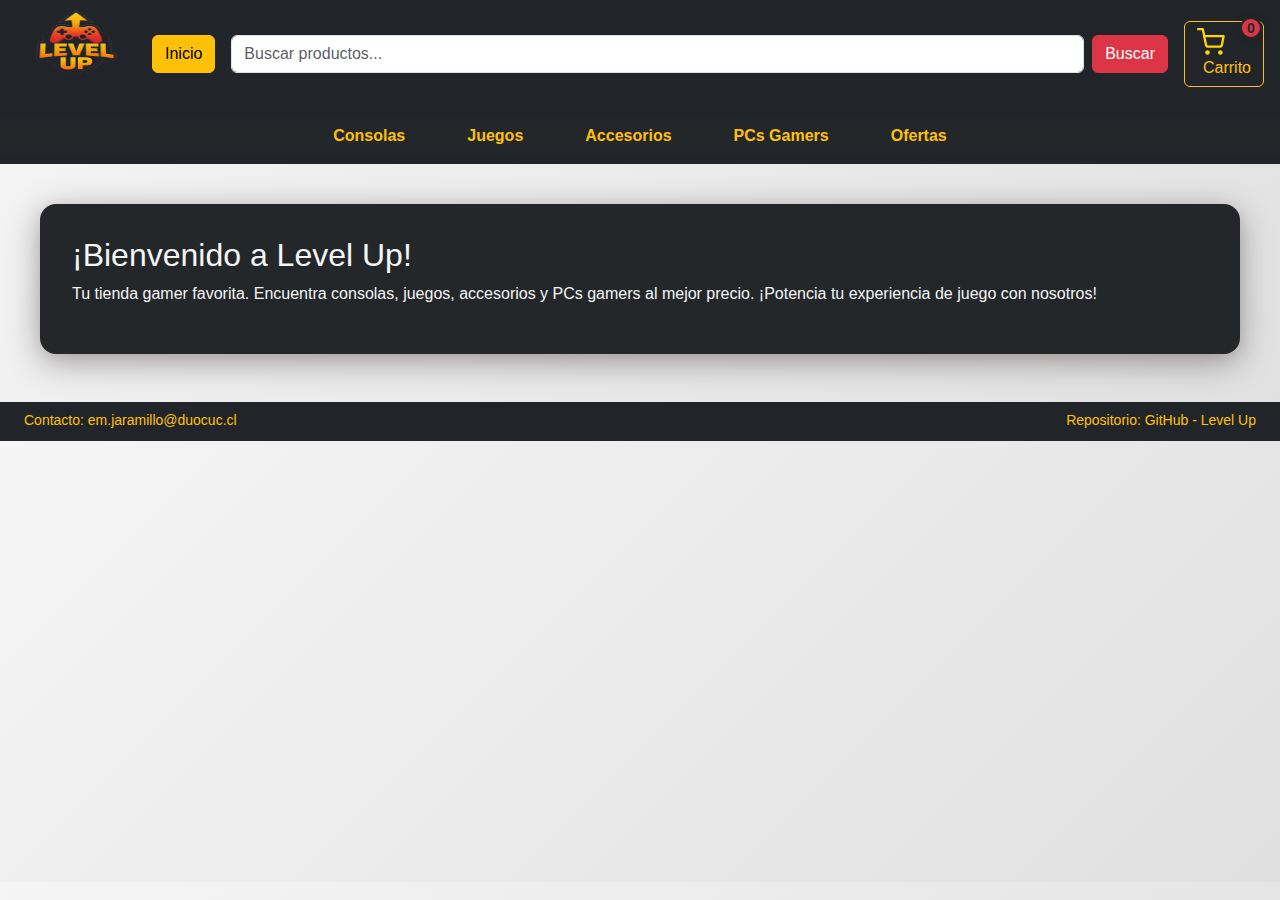
<file: index.html>
<!DOCTYPE html>
<html lang="es">
<head>
    <meta charset="UTF-8">
    <meta name="viewport" content="width=device-width, initial-scale=1.0">
    <title>level Up</title>
    <!-- Bootstrap CSS -->
    <link href="https://cdn.jsdelivr.net/npm/bootstrap@5.3.2/dist/css/bootstrap.min.css" rel="stylesheet">
    <link rel="stylesheet" href="css/estilos.css">
    <link rel="stylesheet" href="css/header.css">
    <link rel="stylesheet" href="css/productos.css">
    <link rel="stylesheet" href="css/menu.css">
    <link rel="stylesheet" href="css/carrito.css">

    <script src="js/categorias.js" defer></script>
    <script src="js/busqueda.js" defer></script>
    <script src="js/carrito.js" defer></script>
    <script src="js/main.js" defer></script>

</head>
<body>
    <header class="d-flex align-items-center p-3 bg-dark text-warning">
        <img src="img/logo_levelup.png" alt="Logo Level Up" class="logo-header me-3" style="height:80px;">
        <button class="btn btn-warning me-3" onclick="mostrarBienvenida();return false;">Inicio</button>
        <form class="d-flex flex-grow-1 me-3" action="#" method="get">
            <input class="form-control me-2" type="text" placeholder="Buscar productos..." name="q">
            <button class="btn btn-danger" type="submit">Buscar</button>
        </form>
        <button class="btn btn-outline-warning position-relative">
            <span class="carrito-icon">
                <svg width="28" height="28" viewBox="0 0 24 24" fill="none" stroke="#ffd600" stroke-width="2" stroke-linecap="round" stroke-linejoin="round"><circle cx="9" cy="21" r="1"/><circle cx="20" cy="21" r="1"/><path d="M1 1h4l2.68 13.39a2 2 0 0 0 2 1.61h9.72a2 2 0 0 0 2-1.61l1.38-7.39H6"/></svg>
                <span class="carrito-badge position-absolute top-0 start-100 translate-middle badge rounded-pill bg-danger">0</span>
            </span>
            <span class="carrito-text">Carrito</span>
        </button>
    </header>
    <nav class="bg-dark py-2">
        <ul class="nav justify-content-center">
            <li class="nav-item"><a class="nav-link text-warning fw-bold" href="#" onclick="mostrarCategoria('consolas');return false;">Consolas</a></li>
            <li class="nav-item"><a class="nav-link text-warning fw-bold" href="#" onclick="mostrarCategoria('juegos');return false;">Juegos</a></li>
            <li class="nav-item"><a class="nav-link text-warning fw-bold" href="#" onclick="mostrarCategoria('accesorios');return false;">Accesorios</a></li>
            <li class="nav-item"><a class="nav-link text-warning fw-bold" href="#" onclick="mostrarCategoria('pcs-gamers');return false;">PCs Gamers</a></li>
            <li class="nav-item"><a class="nav-link text-warning fw-bold" href="#" onclick="mostrarCategoria('ofertas');return false;">Ofertas</a></li>
        </ul>
    </nav>
    <main>
        <section class="bienvenida">
            <h2>¡Bienvenido a Level Up!</h2>
            <p>Tu tienda gamer favorita. Encuentra consolas, juegos, accesorios y PCs gamers al mejor precio. ¡Potencia tu experiencia de juego con nosotros!</p>
        </section>
        <!-- lista de productos -->
        <section class="productos">
            <section id="consolas">
                <h3>Consolas</h3>
                <div class="productos-categoria">
                    <article class="producto">
                        <a href="html/detalle-play5.html">
                            <img src="img/play5.jpg" alt="Consola PlayStation 5" width="200" height="200">
                        </a>
                        <h4><a href="html/detalle-play5.html">PlayStation 5</a></h4>
                        <p>Precio: $499.990</p>
                        <button>Agregar al carrito</button>
                    </article>
                    <article class="producto">
                        <a href="html/detalle-switch2.html">
                            <img src="img/switch2.jpg" alt="Consola Nintendo Switch 2" width="200" height="200">
                        </a>
                        <h4><a href="html/detalle-switch2.html">Switch 2</a></h4>
                        <p>Precio: $459.990</p>
                        <button>Agregar al carrito</button>
                    </article>
                </div>
            </section>
            <section id="accesorios">
                <h3>Accesorios</h3>
                <div class="productos-categoria">
                    <article class="producto">
                        <a href="html/detalle-teclado.html">
                            <img src="img/teclado_mecanico.jpg" alt="Teclado mecánico retroiluminado para gaming" width="200" height="200">
                        </a>
                        <h4><a href="html/detalle-teclado.html">Teclado Mecánico</a></h4>
                        <p>Precio: $49.990</p>
                        <button>Agregar al carrito</button>
                    </article>
                    <article class="producto">
                        <a href="html/detalle-mouse.html">
                            <img src="img/mouse_gamer.jpg" alt="Mouse gamer ergonómico con luces LED" width="200" height="200">
                        </a>
                        <h4><a href="html/detalle-mouse.html">Mouse Gamer</a></h4>
                        <p>Precio: $19.990</p>
                        <button>Agregar al carrito</button>
                    </article>
                    <article class="producto">
                        <a href="html/detalle-monitor.html">
                            <img src="img/monitor_gamer.png" alt="Monitor gamer 144Hz Full HD" width="200" height="200">
                        </a>
                        <h4><a href="html/detalle-monitor.html">Monitor Gamer</a></h4>
                        <p>Precio: $299.990</p>
                        <button>Agregar al carrito</button>
                    </article>
                    <article class="producto">
                        <a href="html/detalle-auriculares.html">
                            <img src="img/auriculares_gamer.jpg" alt="Auriculares gamer con micrófono y sonido envolvente" width="200" height="200">
                        </a>
                        <h4><a href="html/detalle-auriculares.html">Auriculares Gamer</a></h4>
                        <p>Precio: $89.990</p>
                        <button>Agregar al carrito</button>
                    </article>
                </div>
            </section>
            <section id="pcs-gamers">
                <h3>PCs Gamers</h3>
                <div class="productos-categoria">
                    <article class="producto">
                        <a href="html/detalle-pc.html">
                            <img src="img/pc_gamer.jpg" alt="PC gamer de alto rendimiento" width="200" height="200">
                        </a>
                        <h4><a href="html/detalle-pc.html">PC Gamer</a></h4>
                        <p>Precio: $2.299.990</p>
                        <button>Agregar al carrito</button>
                    </article>
                </div>
            </section>
            <section id="juegos">
                <h3>Juegos</h3>
                <div class="productos-categoria">
                    <article class="producto">
                        <a href="html/detalle-gta6.html">
                            <img src="img/gta_6.jpg" alt="Videojuego GTA VI para consolas y PC" width="200" height="200">
                        </a>
                        <h4><a href="html/detalle-gta6.html">Juego de GTA VI</a></h4>
                        <p>Precio: $119.990</p>
                        <button>Agregar al carrito</button>
                    </article>
                </div>
            </section>
            <section id="ofertas">
                <h3>Ofertas</h3>
                <div class="productos-categoria">
                    <p>Pronto más ofertas exclusivas</p>
                </div>
            </section>
</section>
    </main>
    <footer class="bg-dark text-warning py-2 mt-5 d-flex justify-content-between small px-4">
        <section class="contacto">
            <span>Contacto: <a class="text-warning" href="mailto:em.jaramillo@duocuc.cl">em.jaramillo@duocuc.cl</a></span>
        </section>
        <section class="github">
            <span>Repositorio: <a class="text-warning" href="https://github.com/EmilioJaramillo/Level_Up" target="_blank">GitHub - Level Up</a></span>
        </section>
    </footer>
    <!-- Bootstrap JS -->
    <script src="https://cdn.jsdelivr.net/npm/bootstrap@5.3.2/dist/js/bootstrap.bundle.min.js"></script>
</body>
</html>
</file>
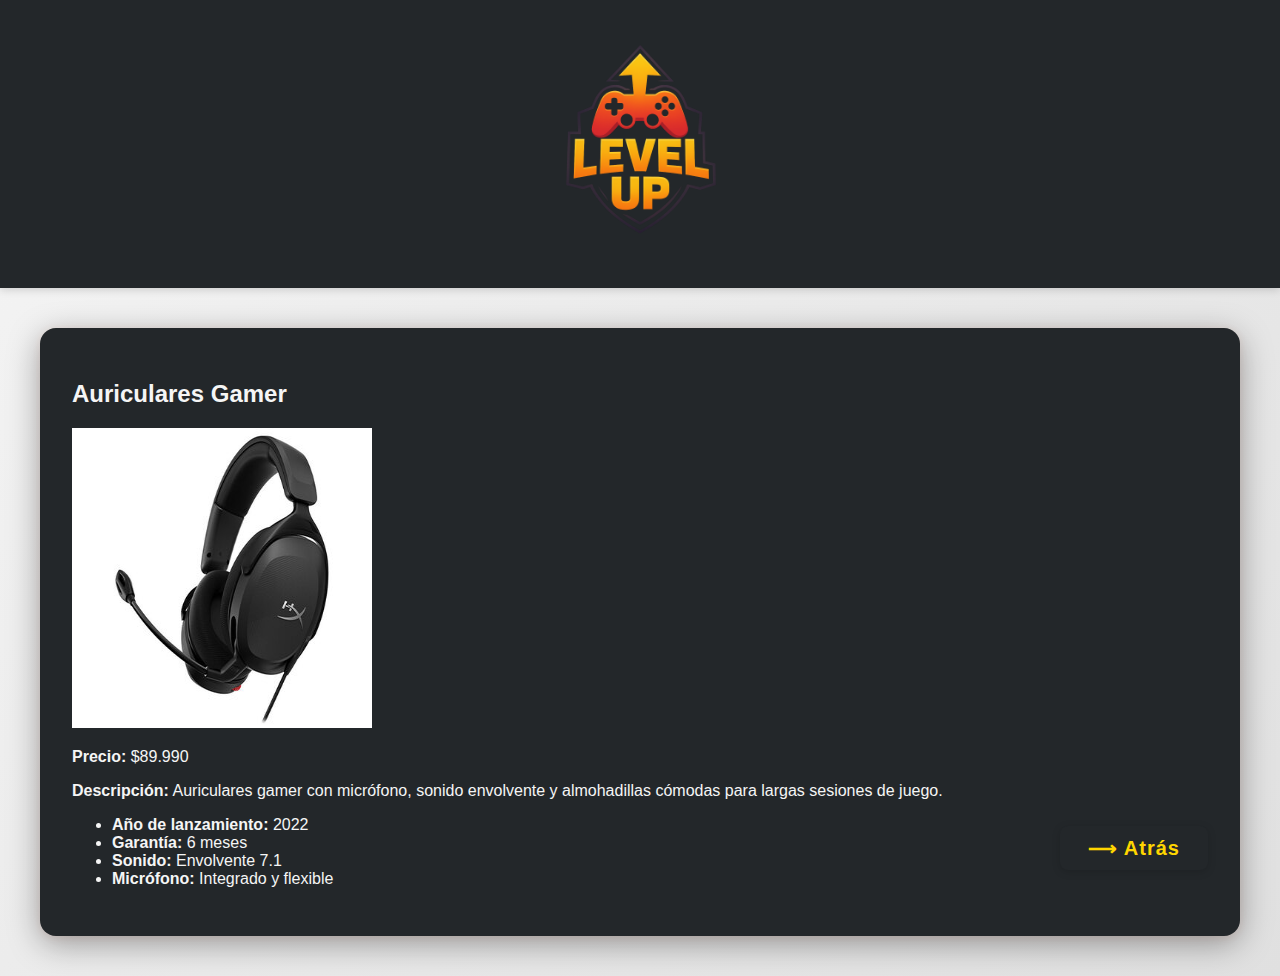
<file: html/detalle-auriculares.html>
<!DOCTYPE html>
<html lang="es">
<head>
    <meta charset="UTF-8">
    <meta name="viewport" content="width=device-width, initial-scale=1.0">
    <title>Detalle del Producto | Auriculares Gamer</title>
    <link rel="stylesheet" href="../css/estilos.css">
    <link rel="stylesheet" href="../css/productos.css">
</head>
<body>
    <header>
    <img src="../img/logo_levelup.png" alt="Logo Level Up" class="logo-header grande">
    <!-- nav eliminado -->
    </header>
    <main>
        <section class="detalle-producto">
            <h2>Auriculares Gamer</h2>
            <img src="../img/auriculares_gamer.jpg" alt="Auriculares gamer con micrófono y sonido envolvente" width="300" height="300">
            <p><strong>Precio:</strong> $89.990</p>
            <p><strong>Descripción:</strong> Auriculares gamer con micrófono, sonido envolvente y almohadillas cómodas para largas sesiones de juego.</p>
            <button class="btn-atras derecha" onclick="history.back()">⟶ Atrás</button>
            <ul class="especificaciones">
                <li><strong>Año de lanzamiento:</strong> 2022</li>
                <li><strong>Garantía:</strong> 6 meses</li>
                <li><strong>Sonido:</strong> Envolvente 7.1</li>
                <li><strong>Micrófono:</strong> Integrado y flexible</li>
            </ul>
            <!-- Botón de carrito eliminado -->
        </section>
    </main>
</body>
</html>
</file>
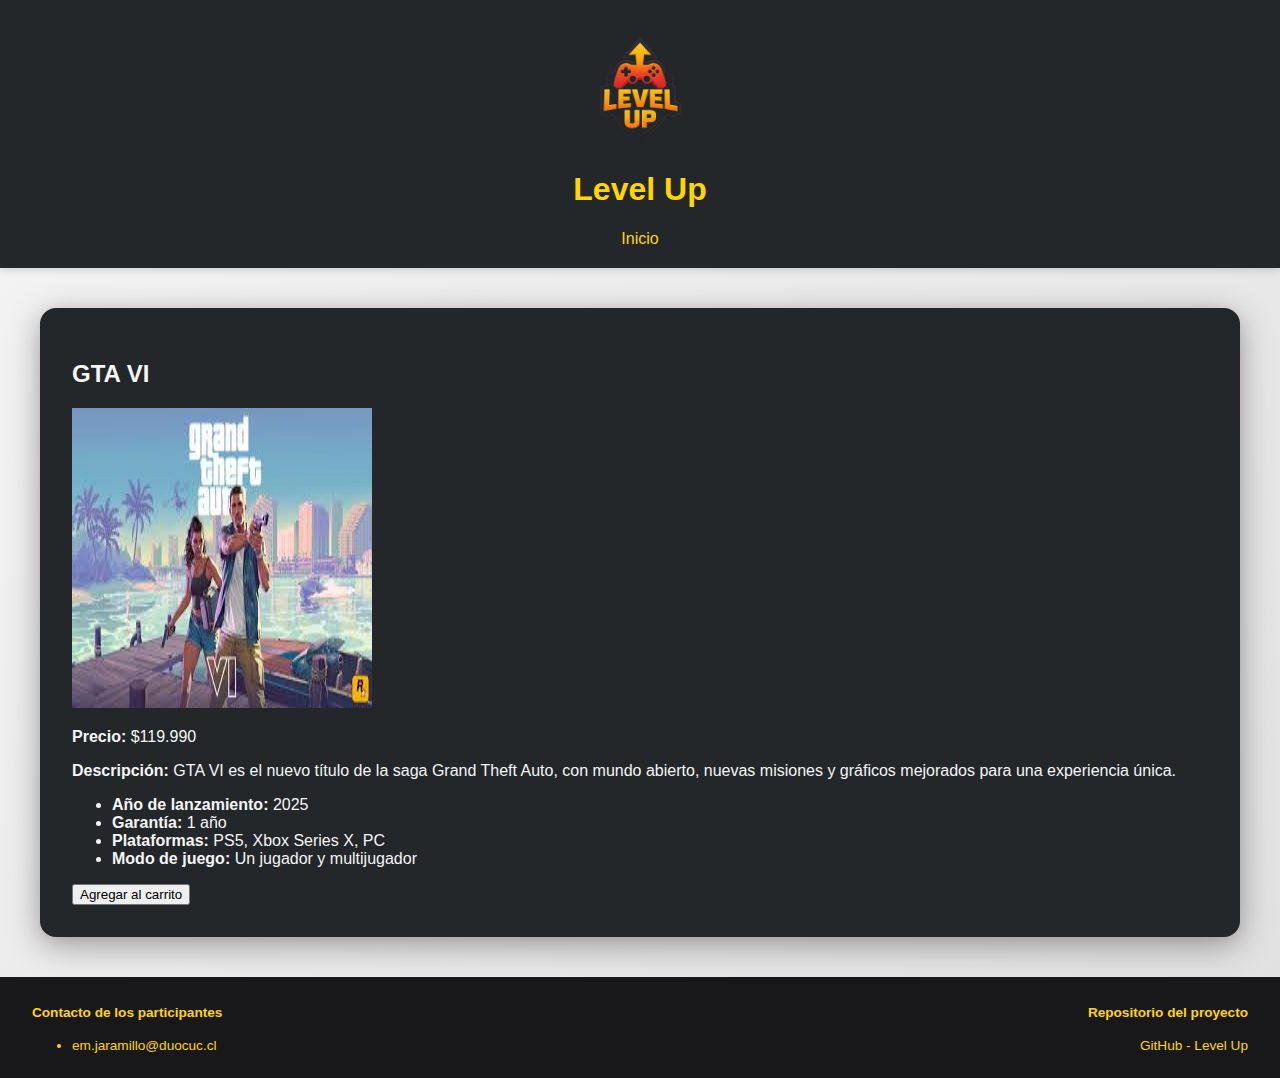
<file: html/detalle-gta6.html>
<!DOCTYPE html>
<html lang="es">
<head>
    <meta charset="UTF-8">
    <meta name="viewport" content="width=device-width, initial-scale=1.0">
    <title>Detalle del Producto | GTA VI</title>
    <link rel="stylesheet" href="../css/estilos.css">
</head>
<body>
    <header>
        <img src="../img/logo_levelup.png" alt="Logo Level Up" class="logo-header">
        <h1>Level Up</h1>
        <nav>
            <a href="../index.html">Inicio</a>
        </nav>
    </header>
    <main>
        <section class="detalle-producto">
            <h2>GTA VI</h2>
            <img src="../img/gta_6.jpg" alt="Videojuego GTA VI para consolas y PC" width="300" height="300">
            <p><strong>Precio:</strong> $119.990</p>
            <p><strong>Descripción:</strong> GTA VI es el nuevo título de la saga Grand Theft Auto, con mundo abierto, nuevas misiones y gráficos mejorados para una experiencia única.</p>
            <ul class="especificaciones">
                <li><strong>Año de lanzamiento:</strong> 2025</li>
                <li><strong>Garantía:</strong> 1 año</li>
                <li><strong>Plataformas:</strong> PS5, Xbox Series X, PC</li>
                <li><strong>Modo de juego:</strong> Un jugador y multijugador</li>
            </ul>
            <button>Agregar al carrito</button>
        </section>
    </main>
    <footer>
        <section class="contacto">
            <h4>Contacto de los participantes</h4>
            <ul>
                <li><a href="mailto:em.jaramillo@duocuc.cl">em.jaramillo@duocuc.cl</a></li>
            </ul>
        </section>
        <section class="github">
            <h4>Repositorio del proyecto</h4>
            <a href="https://github.com/VicenteJFV/Level-Up" target="_blank">GitHub - Level Up</a>
        </section>
    </footer>
</body>
</html>
</file>
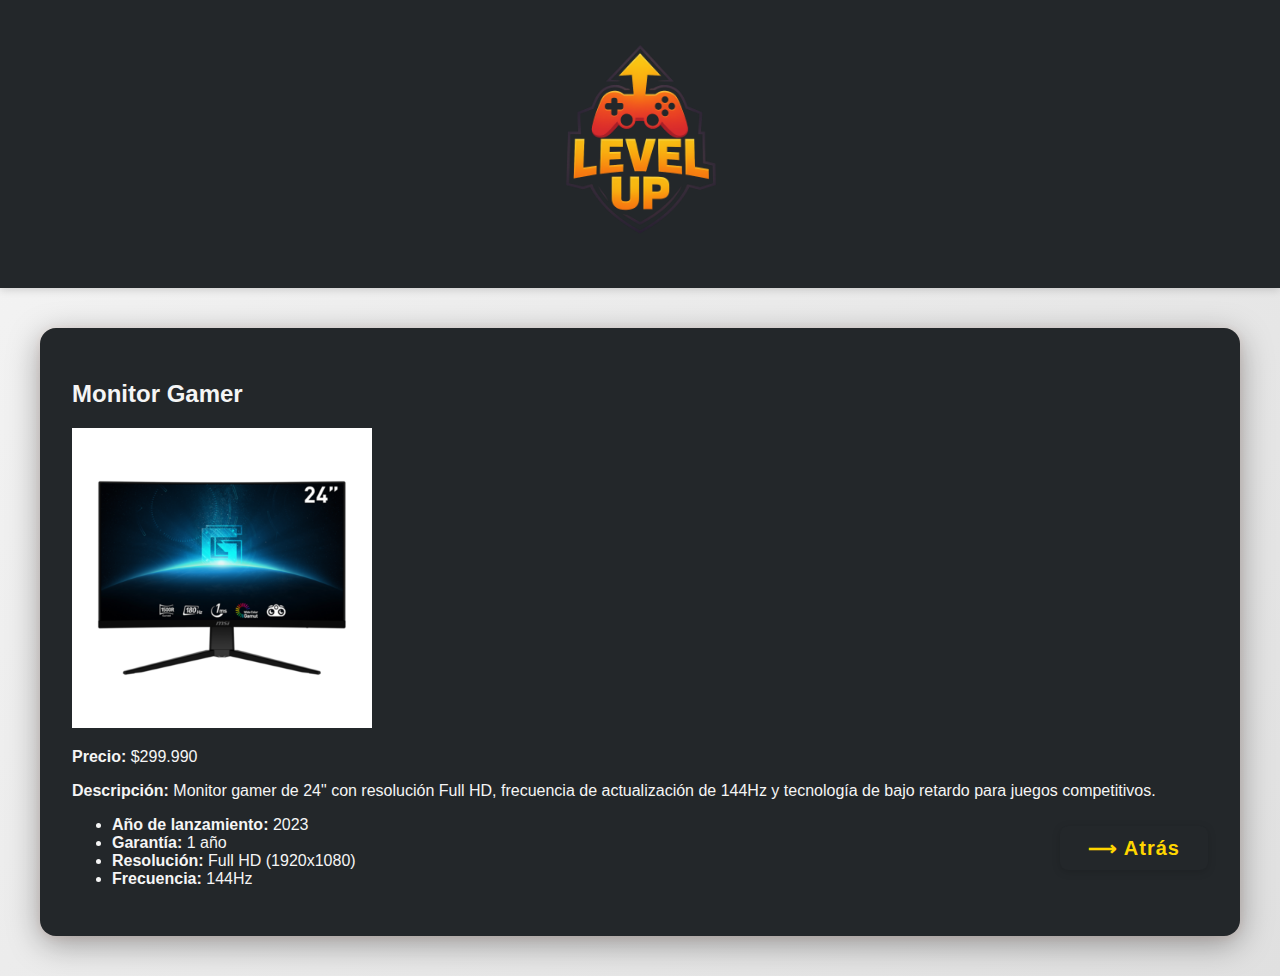
<file: html/detalle-monitor.html>
<!DOCTYPE html>
<html lang="es">
<head>
    <meta charset="UTF-8">
    <meta name="viewport" content="width=device-width, initial-scale=1.0">
    <title>Detalle del Producto | Monitor Gamer</title>
    <link rel="stylesheet" href="../css/estilos.css">
    <link rel="stylesheet" href="../css/productos.css">
</head>
<body>
    <header>
    <img src="../img/logo_levelup.png" alt="Logo Level Up" class="logo-header grande">
    <!-- nav eliminado -->
    </header>
    <main>
        <section class="detalle-producto">
            <h2>Monitor Gamer</h2>
            <img src="../img/monitor_gamer.png" alt="Monitor gamer 144Hz Full HD" width="300" height="300">
            <p><strong>Precio:</strong> $299.990</p>
            <p><strong>Descripción:</strong> Monitor gamer de 24" con resolución Full HD, frecuencia de actualización de 144Hz y tecnología de bajo retardo para juegos competitivos.</p>
            <button class="btn-atras derecha" onclick="history.back()">⟶ Atrás</button>
            <ul class="especificaciones">
                <li><strong>Año de lanzamiento:</strong> 2023</li>
                <li><strong>Garantía:</strong> 1 año</li>
                <li><strong>Resolución:</strong> Full HD (1920x1080)</li>
                <li><strong>Frecuencia:</strong> 144Hz</li>
            </ul>
            <!-- Botón de carrito eliminado -->
        </section>
    </main>
</body>
</html>
</file>
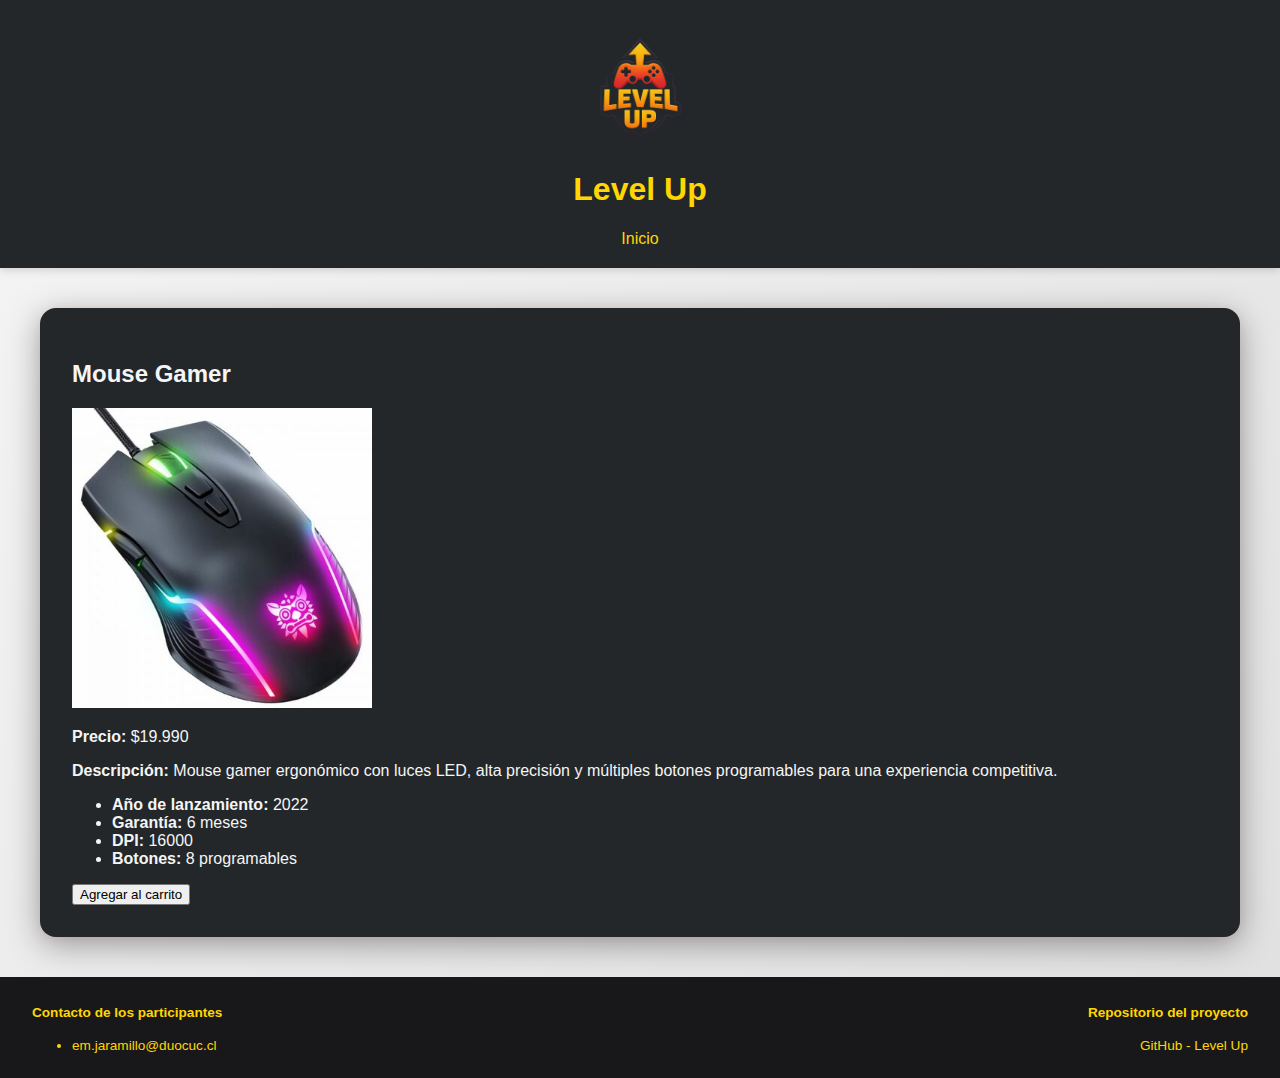
<file: html/detalle-mouse.html>
<!DOCTYPE html>
<html lang="es">
<head>
    <meta charset="UTF-8">
    <meta name="viewport" content="width=device-width, initial-scale=1.0">
    <title>Detalle del Producto | Mouse Gamer</title>
    <link rel="stylesheet" href="../css/estilos.css">
</head>
<body>
    <header>
        <img src="../img/logo_levelup.png" alt="Logo Level Up" class="logo-header">
        <h1>Level Up</h1>
        <nav>
            <a href="../index.html">Inicio</a>
        </nav>
    </header>
    <main>
        <section class="detalle-producto">
            <h2>Mouse Gamer</h2>
            <img src="../img/mouse_gamer.jpg" alt="Mouse gamer ergonómico con luces LED" width="300" height="300">
            <p><strong>Precio:</strong> $19.990</p>
            <p><strong>Descripción:</strong> Mouse gamer ergonómico con luces LED, alta precisión y múltiples botones programables para una experiencia competitiva.</p>
            <ul class="especificaciones">
                <li><strong>Año de lanzamiento:</strong> 2022</li>
                <li><strong>Garantía:</strong> 6 meses</li>
                <li><strong>DPI:</strong> 16000</li>
                <li><strong>Botones:</strong> 8 programables</li>
            </ul>
            <button>Agregar al carrito</button>
        </section>
    </main>
    <footer>
        <section class="contacto">
            <h4>Contacto de los participantes</h4>
            <ul>
                <li><a href="mailto:em.jaramillo@duocuc.cl">em.jaramillo@duocuc.cl</a></li>
            </ul>
        </section>
        <section class="github">
            <h4>Repositorio del proyecto</h4>
            <a href="https://github.com/VicenteJFV/Level-Up" target="_blank">GitHub - Level Up</a>
        </section>
    </footer>
</body>
</html>
</file>
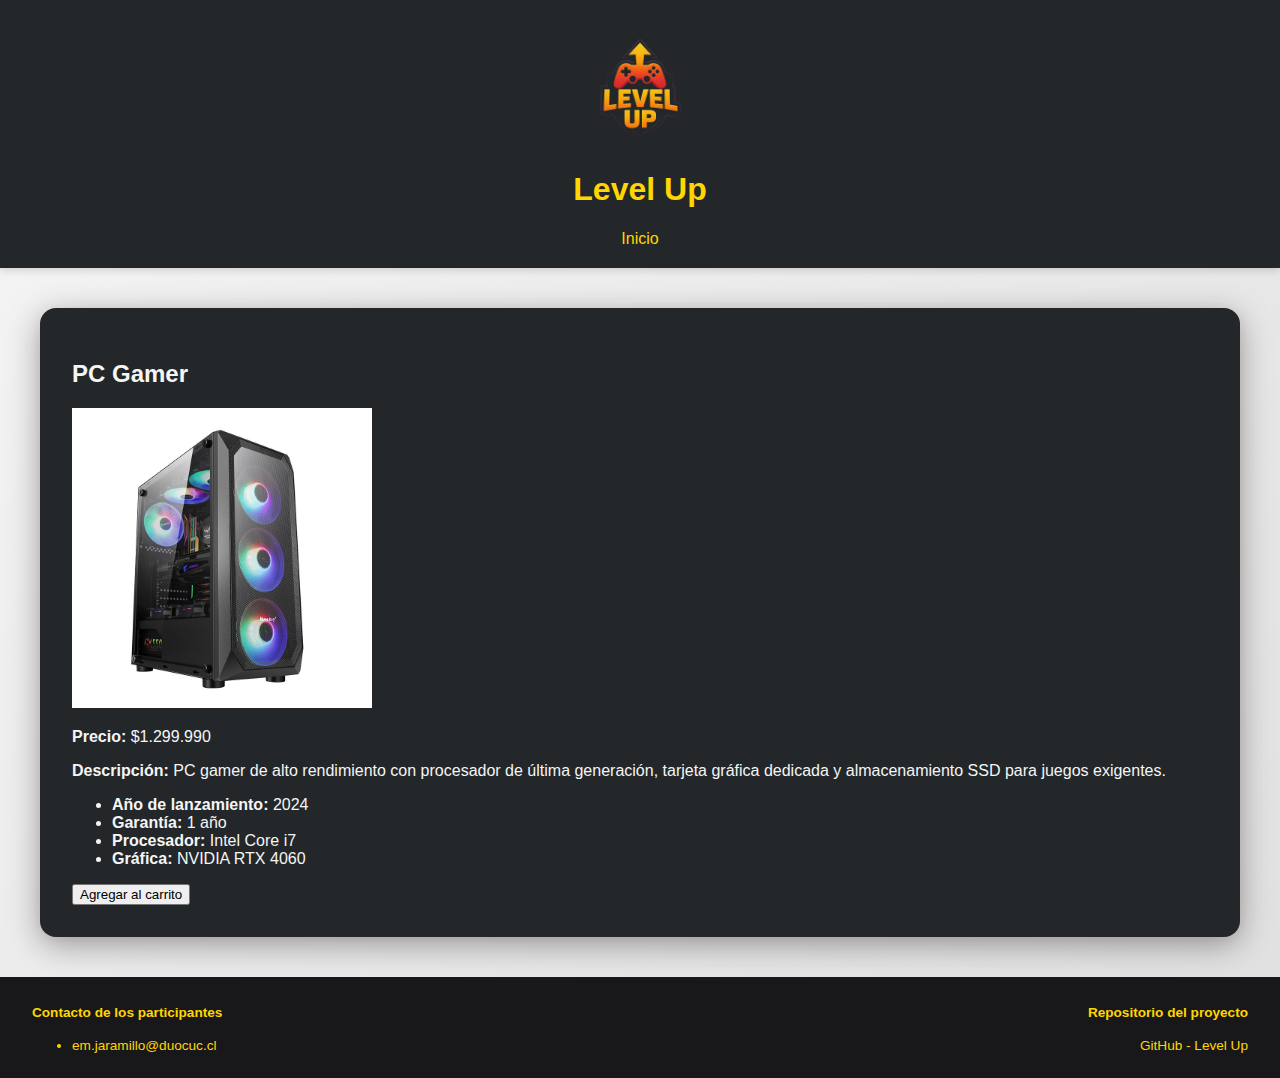
<file: html/detalle-pc.html>
<!DOCTYPE html>
<html lang="es">
<head>
    <meta charset="UTF-8">
    <meta name="viewport" content="width=device-width, initial-scale=1.0">
    <title>Detalle del Producto | PC Gamer</title>
    <link rel="stylesheet" href="../css/estilos.css">
</head>
<body>
    <header>
        <img src="../img/logo_levelup.png" alt="Logo Level Up" class="logo-header">
        <h1>Level Up</h1>
        <nav>
            <a href="../index.html">Inicio</a>
        </nav>
    </header>
    <main>
        <section class="detalle-producto">
            <h2>PC Gamer</h2>
            <img src="../img/pc_gamer.jpg" alt="PC gamer de alto rendimiento" width="300" height="300">
            <p><strong>Precio:</strong> $1.299.990</p>
            <p><strong>Descripción:</strong> PC gamer de alto rendimiento con procesador de última generación, tarjeta gráfica dedicada y almacenamiento SSD para juegos exigentes.</p>
            <ul class="especificaciones">
                <li><strong>Año de lanzamiento:</strong> 2024</li>
                <li><strong>Garantía:</strong> 1 año</li>
                <li><strong>Procesador:</strong> Intel Core i7</li>
                <li><strong>Gráfica:</strong> NVIDIA RTX 4060</li>
            </ul>
            <button>Agregar al carrito</button>
        </section>
    </main>
    <footer>
        <section class="contacto">
            <h4>Contacto de los participantes</h4>
            <ul>
                <li><a href="mailto:em.jaramillo@duocuc.cl">em.jaramillo@duocuc.cl</a></li>
            </ul>
        </section>
        <section class="github">
            <h4>Repositorio del proyecto</h4>
            <a href="https://github.com/VicenteJFV/Level-Up" target="_blank">GitHub - Level Up</a>
        </section>
    </footer>
</body>
</html>
</file>
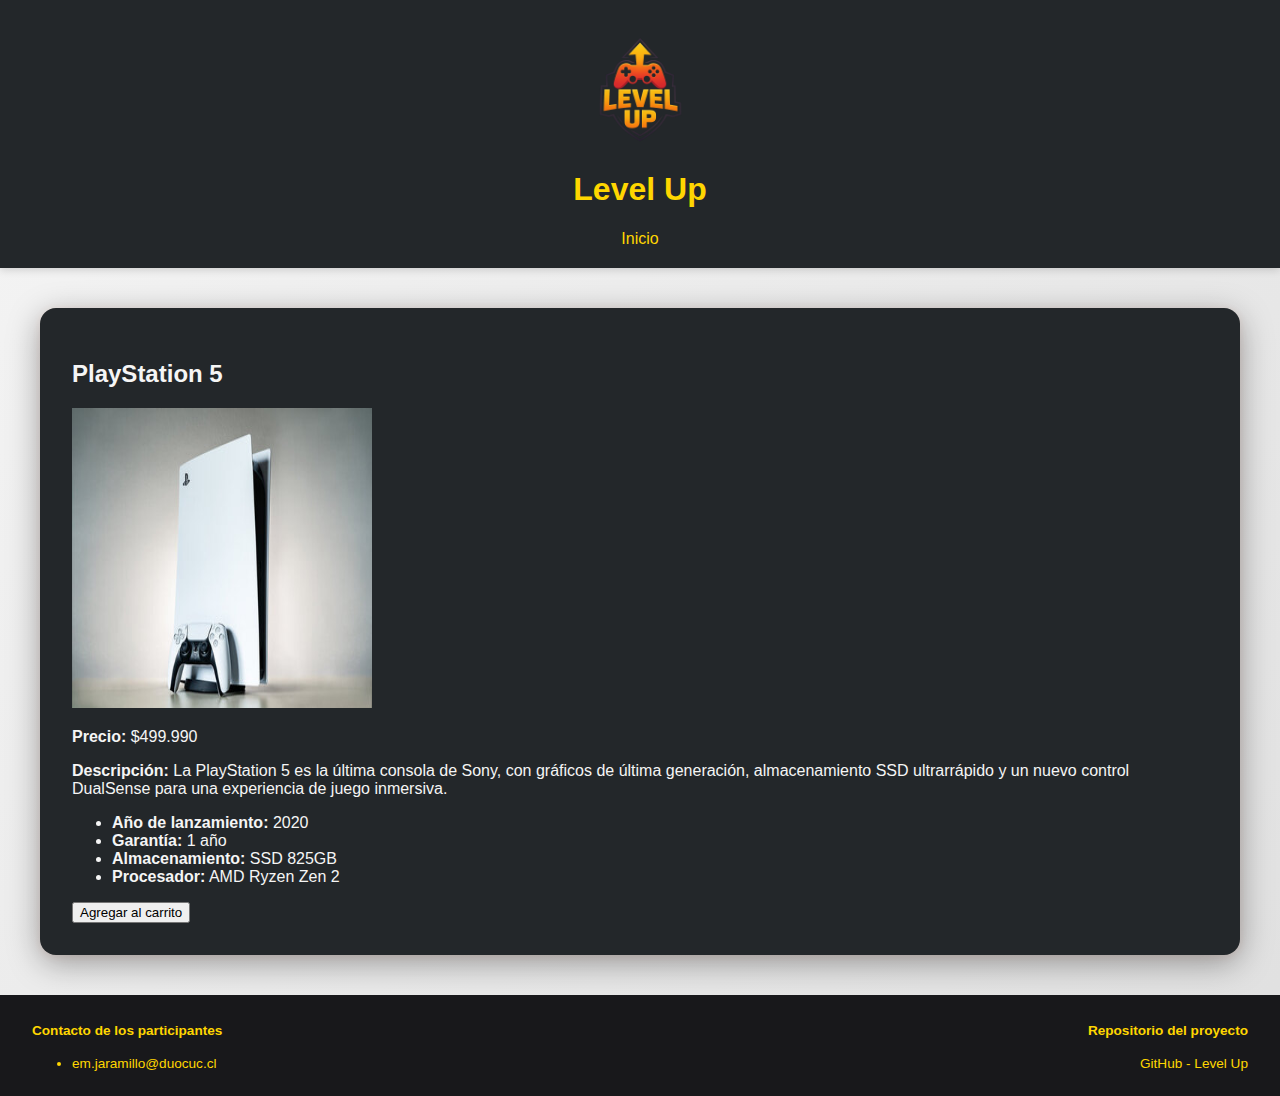
<file: html/detalle-play5.html>
<!DOCTYPE html>
<html lang="es">
<head>
    <meta charset="UTF-8">
    <meta name="viewport" content="width=device-width, initial-scale=1.0">
    <title>Detalle del Producto | Level Up</title>
    <link rel="stylesheet" href="../css/estilos.css">
</head>
<body>
    <header>
        <img src="../img/logo_levelup.png" alt="Logo Level Up" class="logo-header">
        <h1>Level Up</h1>
        <nav>
            <a href="../index.html">Inicio</a>
        </nav>
    </header>
    <main>
        <section class="detalle-producto">
            <h2>PlayStation 5</h2>
            <img src="../img/play5.jpg" alt="Consola PlayStation 5" width="300" height="300">
            <p><strong>Precio:</strong> $499.990</p>
            <p><strong>Descripción:</strong> La PlayStation 5 es la última consola de Sony, con gráficos de última generación, almacenamiento SSD ultrarrápido y un nuevo control DualSense para una experiencia de juego inmersiva.</p>
            <ul class="especificaciones">
                <li><strong>Año de lanzamiento:</strong> 2020</li>
                <li><strong>Garantía:</strong> 1 año</li>
                <li><strong>Almacenamiento:</strong> SSD 825GB</li>
                <li><strong>Procesador:</strong> AMD Ryzen Zen 2</li>
            </ul>
            <button>Agregar al carrito</button>
        </section>
    </main>
    <footer>
        <section class="contacto">
            <h4>Contacto de los participantes</h4>
            <ul>
                <li><a href="mailto:em.jaramillo@duocuc.cl">em.jaramillo@duocuc.cl</a></li>
            </ul>
        </section>
        <section class="github">
            <h4>Repositorio del proyecto</h4>
            <a href="https://github.com/VicenteJFV/Level-Up" target="_blank">GitHub - Level Up</a>
        </section>
    </footer>
</body>
</html>
</file>
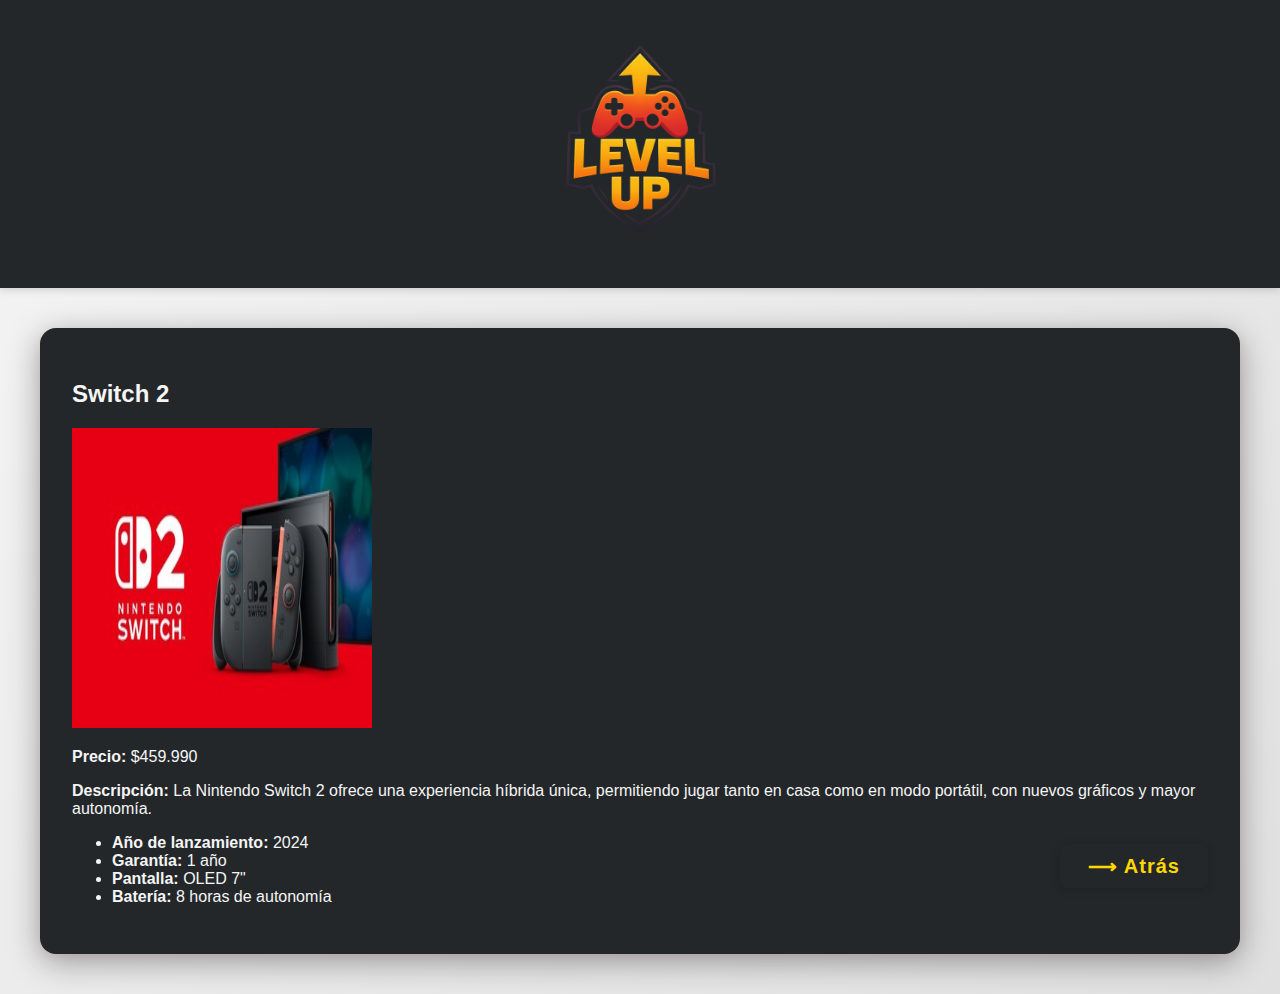
<file: html/detalle-switch2.html>
<!DOCTYPE html>
<html lang="es">
<head>
    <meta charset="UTF-8">
    <meta name="viewport" content="width=device-width, initial-scale=1.0">
    <title>Detalle del Producto | Switch 2</title>
    <link rel="stylesheet" href="../css/estilos.css">
    <link rel="stylesheet" href="../css/productos.css">
</head>
<body>
    <header>
    <img src="../img/logo_levelup.png" alt="Logo Level Up" class="logo-header grande">
    <!-- nav eliminado -->
    </header>
    <main>
        <section class="detalle-producto">
            <h2>Switch 2</h2>
            <img src="../img/switch2.jpg" alt="Consola Nintendo Switch 2" width="300" height="300">
            <p><strong>Precio:</strong> $459.990</p>
            <p><strong>Descripción:</strong> La Nintendo Switch 2 ofrece una experiencia híbrida única, permitiendo jugar tanto en casa como en modo portátil, con nuevos gráficos y mayor autonomía.</p>
            <button class="btn-atras derecha" onclick="history.back()">⟶ Atrás</button>
            <ul class="especificaciones">
                <li><strong>Año de lanzamiento:</strong> 2024</li>
                <li><strong>Garantía:</strong> 1 año</li>
                <li><strong>Pantalla:</strong> OLED 7"</li>
                <li><strong>Batería:</strong> 8 horas de autonomía</li>
            </ul>
            <!-- Botón de carrito eliminado -->
        </section>
    </main>
</body>
</html>
</file>
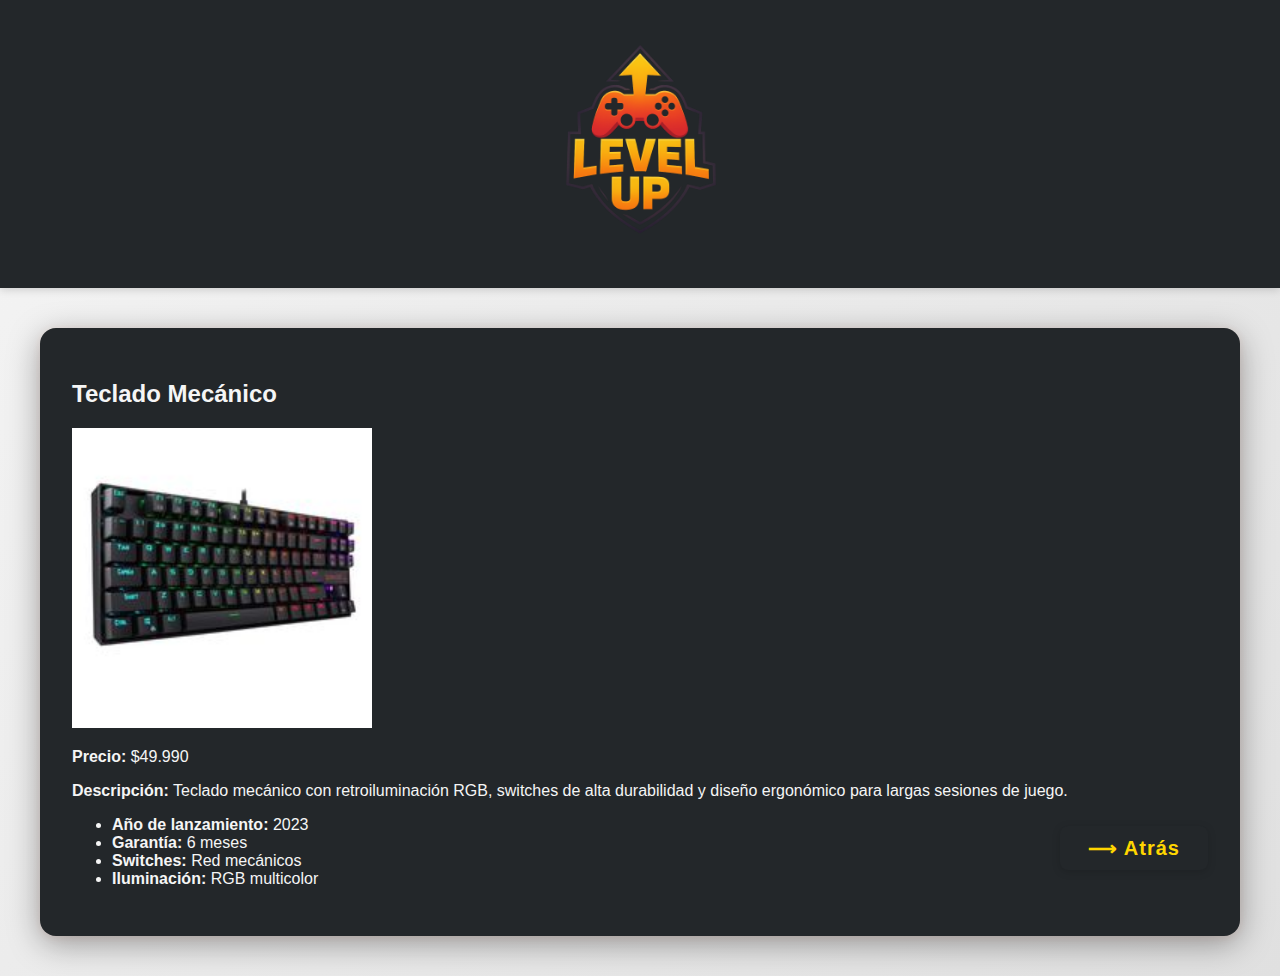
<file: html/detalle-teclado.html>
<!DOCTYPE html>
<html lang="es">
<head>
    <meta charset="UTF-8">
    <meta name="viewport" content="width=device-width, initial-scale=1.0">
    <title>Detalle del Producto | Teclado Mecánico</title>
    <link rel="stylesheet" href="../css/estilos.css">
    <link rel="stylesheet" href="../css/productos.css">
</head>
<body>
    <header>
    <img src="../img/logo_levelup.png" alt="Logo Level Up" class="logo-header grande">
    <!-- nav eliminado -->
    </header>
    <main>
        <section class="detalle-producto">
            <h2>Teclado Mecánico</h2>
            <img src="../img/teclado_mecanico.jpg" alt="Teclado mecánico retroiluminado para gaming" width="300" height="300">
            <p><strong>Precio:</strong> $49.990</p>
            <p><strong>Descripción:</strong> Teclado mecánico con retroiluminación RGB, switches de alta durabilidad y diseño ergonómico para largas sesiones de juego.</p>
            <button class="btn-atras derecha" onclick="history.back()">⟶ Atrás</button>
            <ul class="especificaciones">
                <li><strong>Año de lanzamiento:</strong> 2023</li>
                <li><strong>Garantía:</strong> 6 meses</li>
                <li><strong>Switches:</strong> Red mecánicos</li>
                <li><strong>Iluminación:</strong> RGB multicolor</li>
            </ul>
            <!-- Botón de carrito eliminado -->
        </section>
    </main>
</body>
</html>
</file>
<file: css/estilos.css>
/* GLOBAL: Evitar desbordamiento y sumar paddings/borders al ancho */
html {
    box-sizing: border-box;
}
*, *:before, *:after {
    box-sizing: inherit;
}
body {
    overflow-x: hidden;
    max-width: 100vw;
}
/* Botón de carrito moderno */
.carrito {
    position: relative;
    display: flex;
    align-items: center;
    background: #23272a;
    color: #ffd600;
    border: none;
    border-radius: 8px;
    padding: 8px 20px 8px 12px;
    font-size: 18px;
    font-weight: bold;
    cursor: pointer;
    box-shadow: 0 2px 8px rgba(0,0,0,0.10);
    transition: background 0.2s, transform 0.2s;
    gap: 10px;
}
.carrito:hover {
    background: #ff784e;
    color: #fff;
    transform: scale(1.05);
}
.carrito-icon {
    position: relative;
    display: flex;
    align-items: center;
}
.carrito-badge {
    position: absolute;
    top: -8px;
    right: -8px;
    background: #ffd600;
    color: #23272a;
    border-radius: 50%;
    width: 22px;
    height: 22px;
    display: flex;
    align-items: center;
    justify-content: center;
    font-size: 14px;
    font-weight: bold;
    box-shadow: 0 2px 8px rgba(0,0,0,0.15);
    border: 2px solid #23272a;
    transition: background 0.2s;
}
.carrito-text {
    margin-left: 6px;
}
.busqueda input[type="text"] {
    background: transparent;
    color: #ffd600;
    font-size: 16px;
    padding: 8px 8px 8px 0;
    width: 180px;
}
.busqueda input[type="text"]::placeholder {
    color: #ffd60099;
}
.busqueda button {
    background: #ff5722;
    color: #fff;
    border: none;
    border-radius: 6px;
    padding: 8px 16px;
    font-weight: bold;
    cursor: pointer;
    margin-left: 8px;
    transition: background 0.2s;
}
.busqueda button:hover {
    background: #ff784e;
    color: #18181b;
}
/* Botón cancelar venta */
.btn-cancelar-venta {
    background: #23272a;
    color: #ffd600;
    border: none;
    padding: 8px 16px;
    border-radius: 6px;
    cursor: pointer;
    font-weight: bold;
    margin-top: 20px;
    margin-left: 10px;
    font-size: 16px;
    box-shadow: 0 2px 8px rgba(0,0,0,0.08);
}
.btn-cancelar-venta:hover {
    background: #ff784e;
    color: #fff;
}
/* Botón eliminar del carrito */
.btn-eliminar-carrito {
    background: #ff784e;
    color: #fff;
    border: none;
    padding: 4px 10px;
    border-radius: 6px;
    cursor: pointer;
    font-size: 13px;
    margin-left: 10px;
}
.btn-eliminar-carrito:hover {
    background: #ff5722;
}

/* Botón terminar compra */
.btn-terminar-compra {
    background: #ffd600;
    color: #23272a;
    border: none;
    padding: 8px 16px;
    border-radius: 6px;
    cursor: pointer;
    font-weight: bold;
    margin-top: 20px;
    font-size: 16px;
}
.btn-terminar-compra:hover {
    background: #ffe066;
}
/* Modal del carrito */
.modal-carrito {
    position: fixed;
    top: 0;
    left: 0;
    width: 100vw;
    height: 100vh;
    background: rgba(0,0,0,0.5);
    display: none;
    justify-content: center;
    align-items: center;
    z-index: 9999;
}
.contenido-carrito {
    background: #23272a;
    color: #ffd600;
    padding: 32px;
    border-radius: 12px;
    min-width: 320px;
    max-width: 90vw;
    box-shadow: 0 8px 32px rgba(0,0,0,0.35);
}
.btn-cerrar-carrito {
    margin-top: 20px;
    background: #ff5722;
    color: #fff;
    border: none;
    padding: 8px 16px;
    border-radius: 6px;
    cursor: pointer;
}
/* Estilos básicos para Level Up */
a {
    color: #ffd600;
    text-decoration: none;
    transition: color 0.2s;
}
a:hover {
    color: #ff5722;
}
.productos-categoria {
    display: flex;
    flex-wrap: wrap;
    gap: 20px;
    justify-content: center;
    width: 100%;
}
/* Menú desplegable de categorías */
    .producto {
        width: 96vw;
        max-width: 98vw;
        margin: 0 auto;
        padding: 8px;
        box-sizing: border-box;
    }
    .producto img {
        width: 100%;
        max-width: 100%;
        height: auto;
        display: block;
        margin: 0 auto;
        box-sizing: border-box;
    border: none;
    cursor: pointer;
    border-radius: 6px 6px 0 0;
    width: 200px;
    transition: background 0.2s;
}
.dropdown-content {
    display: none;
    position: absolute;
    left: 50%;
    transform: translateX(-50%);
    background-color: #23272a;
    min-width: 200px;
    box-shadow: 0 8px 16px rgba(0,0,0,0.2);
    z-index: 1;
    border-radius: 0 0 6px 6px;
    text-align: left;
}
.dropdown-content a {
    color: #ffd600;
    padding: 12px 16px;
    text-decoration: none;
    display: block;
    font-weight: bold;
}
.dropdown-content a:hover {
    background-color: #ff784e;
    color: #18181b;
}
.dropdown:hover .dropdown-content {
    display: block;
}
.dropdown:hover .dropbtn {
    background-color: #ff784e;
}
body {
    font-family: Arial, sans-serif;
    background: linear-gradient(135deg, #f5f5f5 0%, #e0e0e0 100%);
    color: #f5f5f5;
    margin: 0;
    padding: 0;
}
header {
    background-color: #23272a;
    color: #ffd600;
    padding: 30px 20px 20px 20px;
    text-align: center;
    box-shadow: 0 2px 8px rgba(0,0,0,0.15);
}
nav ul {
    list-style: none;
    padding: 0;
    display: flex;
    justify-content: center;
    background-color: #23272a;
    margin: 0;
}
nav ul li {
    margin: 0 15px;
}
nav ul li a {
    color: #fff;
    text-decoration: none;
    font-weight: bold;
}
main {
    max-width: 1200px;
    margin: 40px auto;
    padding: 32px;
    background: #23272a;
    border-radius: 16px;
    box-shadow: 0 8px 32px rgba(0,0,0,0.35), 0 1.5px 8px rgba(255,87,34,0.08);
}
.productos {
    display: flex;
    flex-wrap: wrap;
    gap: 20px;
    justify-content: center;
}
.productos > section {
    display: flex;
    flex-wrap: wrap;
    gap: 20px;
    justify-content: center;
    width: 100%;
}
.producto {
    background: #23272a;
    color: #f5f5f5;
    border: 1px solid #23272a;
    border-radius: 8px;
    padding: 15px;
    width: 220px;
    text-align: center;
    box-shadow: 0 1px 4px rgba(0,0,0,0.08);
}
.producto img {
    height: 160px;
    object-fit: cover;
    width: 100%;
    border-radius: 6px;
}
.producto h4 {
    color: #ffd600;
}
.producto button {
    background-color: #ff5722;
    color: #fff;
    border: none;
    border-radius: 6px;
    padding: 8px 16px;
    font-weight: bold;
    cursor: pointer;
    margin-top: 10px;
    transition: background 0.2s;
}
.producto button:hover {
    background-color: #ff784e;
    color: #18181b;
}
footer {
    background: #18181b;
    color: #ffd600;
    padding: 10px 32px;
    font-size: 0.85rem;
    display: flex;
    justify-content: space-between;
    align-items: flex-start;
    margin-top: 32px;
}
footer section {
    margin-bottom: 2px;
    text-align: left;
}
footer .github {
    text-align: right;
}
/* RESPONSIVE: Mejoras para móviles */
@media (max-width: 700px) {
    main {
    max-width: 100vw;
    margin: 10px auto;
    padding: 8px;
    border-radius: 8px;
    overflow-x: hidden;
    }
    .productos {
    flex-direction: column;
    gap: 10px;
    padding: 0 2vw;
    max-width: 100vw;
    overflow-x: hidden;
    }
    .productos > section {
    flex-direction: column;
    gap: 10px;
    width: 100%;
    padding: 0;
    max-width: 100vw;
    overflow-x: hidden;
    }
    .producto {
    width: 98vw;
    max-width: 360px;
    margin: 0 auto;
    padding: 10px;
    box-sizing: border-box;
    }
    .producto img {
    max-width: 90vw;
    height: auto;
    box-sizing: border-box;
    }
    header {
        flex-direction: column !important;
        text-align: center;
        padding: 16px 4px 8px 4px;
    }
    .logo-header {
        width: 80px;
        margin-bottom: 6px;
    }
    nav ul {
        flex-direction: column;
        gap: 6px;
    }
    .busqueda input[type="text"] {
        width: 100px;
        font-size: 14px;
    }
    .busqueda button {
        padding: 6px 10px;
        font-size: 14px;
    }
}
@media (max-width: 700px) {
    footer {
        flex-direction: column;
        align-items: stretch;
        padding: 10px 8px;
    }
    footer section {
        text-align: left;
        margin-bottom: 8px;
    }
    footer .github {
        text-align: left;
    }
}
.logo-header {
    width: 120px;
    margin-bottom: 10px;
    display: block;
    margin-left: auto;
    margin-right: auto;
}
</file>
<file: css/header.css>
/* Botón Inicio en el header */
.btn-inicio {
    background: #ffd600;
    color: #222;
    border: none;
    border-radius: 6px;
    padding: 8px 18px;
    font-size: 1rem;
    font-weight: bold;
    margin-right: 18px;
    cursor: pointer;
    transition: background 0.2s;
}
.btn-inicio:hover {
    background: #ffe066;
}
/* Estilos para el header y barra de búsqueda */
.header-flex {
    display: flex;
    justify-content: flex-end;
    align-items: center;
    gap: 24px;
    margin-top: 10px;
    margin-left: 80px; /* separa el contenido del logo */
}
.busqueda {
    display: flex;
    align-items: center;
    background: #18181b;
    border-radius: 8px;
    padding: 4px 12px;
    box-shadow: 0 2px 8px rgba(0,0,0,0.10);
}
.busqueda input[type="text"] {
    border: none;
    outline: none;
    background: transparent;
    color: #ffd600;
    font-size: 16px;
    padding: 8px 8px 8px 0;
    width: 180px;
}
.busqueda input[type="text"]::placeholder {
    color: #ffd60099;
}
.busqueda button {
    background: #ff5722;
    color: #fff;
    border: none;
    border-radius: 6px;
    padding: 8px 16px;
    font-weight: bold;
    cursor: pointer;
    margin-left: 8px;
    transition: background 0.2s;
}
.busqueda button:hover {
    background: #ff784e;
    color: #18181b;
}
/* Logo alineado a la izquierda */
.logo-header {
    height: 80px;
    margin: -12px 0 8px 0;
    display: block;
    float: left;
}
</file>
<file: css/productos.css>
.btn-atras.derecha {
    position: relative !important;
    left: auto !important;
    top: auto !important;
    float: right;
    margin-top: 10px;
    margin-bottom: 10px;
    margin-right: 0;
}
/* Logo grande para detalles de producto */
.logo-header.grande {
    width: 220px;
    margin-bottom: 18px;
    display: block;
    margin-left: auto;
    margin-right: auto;
}
/* Botón 'Atrás' en detalle de producto */
.btn-atras {
    position: absolute;
    left: 32px;
    top: 32px;
    z-index: 10;
    background: #23272a;
    color: #ffd600;
    border: none;
    border-radius: 8px;
    padding: 10px 28px;
    font-size: 20px;
    font-weight: bold;
    cursor: pointer;
    box-shadow: 0 2px 8px rgba(0,0,0,0.15);
    transition: background 0.2s, color 0.2s, transform 0.2s;
    display: flex;
    align-items: center;
    gap: 8px;
    letter-spacing: 1px;
}
.btn-atras:hover {
    background: #ff784e;
    color: #fff;
    transform: scale(1.07);
}
.detalle-producto {
    position: relative;
}
/* Estilos para productos y categorías */
.productos-categoria {
    display: flex;
    flex-wrap: wrap;
    gap: 20px;
    justify-content: center;
    width: 100%;
}
.productos {
    display: flex;
    flex-wrap: wrap;
    gap: 20px;
    justify-content: center;
}
.productos > section {
    display: flex;
    flex-wrap: wrap;
    gap: 20px;
    justify-content: center;
    width: 100%;
}
.producto {
    background: #23272a;
    color: #f5f5f5;
    border: 1px solid #23272a;
    border-radius: 8px;
    padding: 15px;
    width: 220px;
    text-align: center;
    box-shadow: 0 1px 4px rgba(0,0,0,0.08);
    display: flex;
    flex-direction: column;
}
.producto img {
    border-radius: 6px;
}
.producto h4 {
    color: #ffd600;
}
.producto button {
    background-color: #ff5722;
    color: #fff;
    border: none;
    border-radius: 6px;
    padding: 8px 16px;
    font-weight: bold;
    cursor: pointer;
    margin-top: auto;
    transition: background 0.2s;
}
.producto button:hover {
    background-color: #ff784e;
    color: #18181b;
}
</file>
<file: css/menu.css>
/* Estilos para el menú de categorías */
.dropdown {
    position: relative;
    display: inline-block;
    margin-left: 30px;
    text-align: left;
    width: auto;
}
.dropbtn {
    background-color: #ff5722;
    color: #fff;
    padding: 14px 24px;
    font-size: 16px;
    border: none;
    cursor: pointer;
    border-radius: 6px 6px 0 0;
    width: 200px;
    transition: background 0.2s;
}
.dropdown-content {
    display: none;
    position: absolute;
    left: 50%;
    transform: translateX(-50%);
    background-color: #23272a;
    min-width: 200px;
    box-shadow: 0 8px 16px rgba(0,0,0,0.2);
    z-index: 1;
    border-radius: 0 0 6px 6px;
    text-align: left;
}
.dropdown-content a {
    color: #ffd600;
    padding: 12px 16px;
    text-decoration: none;
    display: block;
    font-weight: bold;
}
.dropdown-content a:hover {
    background-color: #ff784e;
    color: #18181b;
}
.dropdown:hover .dropdown-content {
    display: block;
}
.dropdown:hover .dropbtn {
    background-color: #ff784e;
}

/* Menú horizontal de categorías */
.menu-categorias {
    display: flex;
    justify-content: center;
    align-items: center;
    list-style: none;
    padding: 0;
    margin: 0;
    gap: 32px;
    background: #18181b;
    border-radius: 8px;
    box-shadow: 0 2px 8px rgba(0,0,0,0.10);
}
.menu-categorias li {
    display: inline-block;
}
.menu-categorias a {
    display: block;
    color: #ffd600;
    text-decoration: none;
    font-size: 1.1rem;
    font-weight: bold;
    padding: 12px 18px;
    border-radius: 6px;
    transition: background 0.2s, color 0.2s;
}
.menu-categorias a:hover {
    background: #ffd600;
    color: #18181b;
}
</file>
<file: css/carrito.css>
/* Estilos del carrito y su modal */
.carrito {
    position: relative;
    display: flex;
    align-items: center;
    background: #23272a;
    color: #ffd600;
    border: none;
    border-radius: 8px;
    padding: 8px 20px 8px 12px;
    font-size: 18px;
    font-weight: bold;
    cursor: pointer;
    box-shadow: 0 2px 8px rgba(0,0,0,0.10);
    transition: background 0.2s, transform 0.2s;
    gap: 10px;
}
.carrito:hover {
    background: #ff784e;
    color: #fff;
    transform: scale(1.05);
}
.carrito-icon {
    position: relative;
    display: flex;
    align-items: center;
}
.carrito-badge {
    position: absolute;
    top: -8px;
    right: -8px;
    background: #ffd600;
    color: #23272a;
    border-radius: 50%;
    width: 22px;
    height: 22px;
    display: flex;
    align-items: center;
    justify-content: center;
    font-size: 14px;
    font-weight: bold;
    box-shadow: 0 2px 8px rgba(0,0,0,0.15);
    border: 2px solid #23272a;
    transition: background 0.2s;
}
.carrito-text {
    margin-left: 6px;
}
.modal-carrito {
    position: fixed;
    top: 0;
    left: 0;
    width: 100vw;
    height: 100vh;
    background: rgba(0,0,0,0.5);
    display: none;
    justify-content: center;
    align-items: center;
    z-index: 9999;
}
.contenido-carrito {
    background: #23272a;
    color: #fff;
    padding: 32px;
    border-radius: 12px;
    min-width: 320px;
    max-width: 90vw;
    box-shadow: 0 8px 32px rgba(0,0,0,0.35);
}
.btn-cerrar-carrito {
    margin-top: 20px;
    background: #ff5722;
    color: #fff;
    border: none;
    padding: 8px 16px;
    border-radius: 6px;
    cursor: pointer;
}
.btn-cancelar-venta {
    background: #23272a;
    color: #ffd600;
    border: none;
    padding: 8px 16px;
    border-radius: 6px;
    cursor: pointer;
    font-weight: bold;
    margin-top: 20px;
    margin-left: 10px;
    font-size: 16px;
    box-shadow: 0 2px 8px rgba(0,0,0,0.08);
}
.btn-cancelar-venta:hover {
    background: #ff784e;
    color: #fff;
}
.btn-terminar-compra {
    background: #ffd600;
    color: #23272a;
    border: none;
    padding: 8px 16px;
    border-radius: 6px;
    cursor: pointer;
    font-weight: bold;
    margin-top: 20px;
    font-size: 16px;
}
.btn-terminar-compra:hover {
    background: #ffe066;
}
</file>
